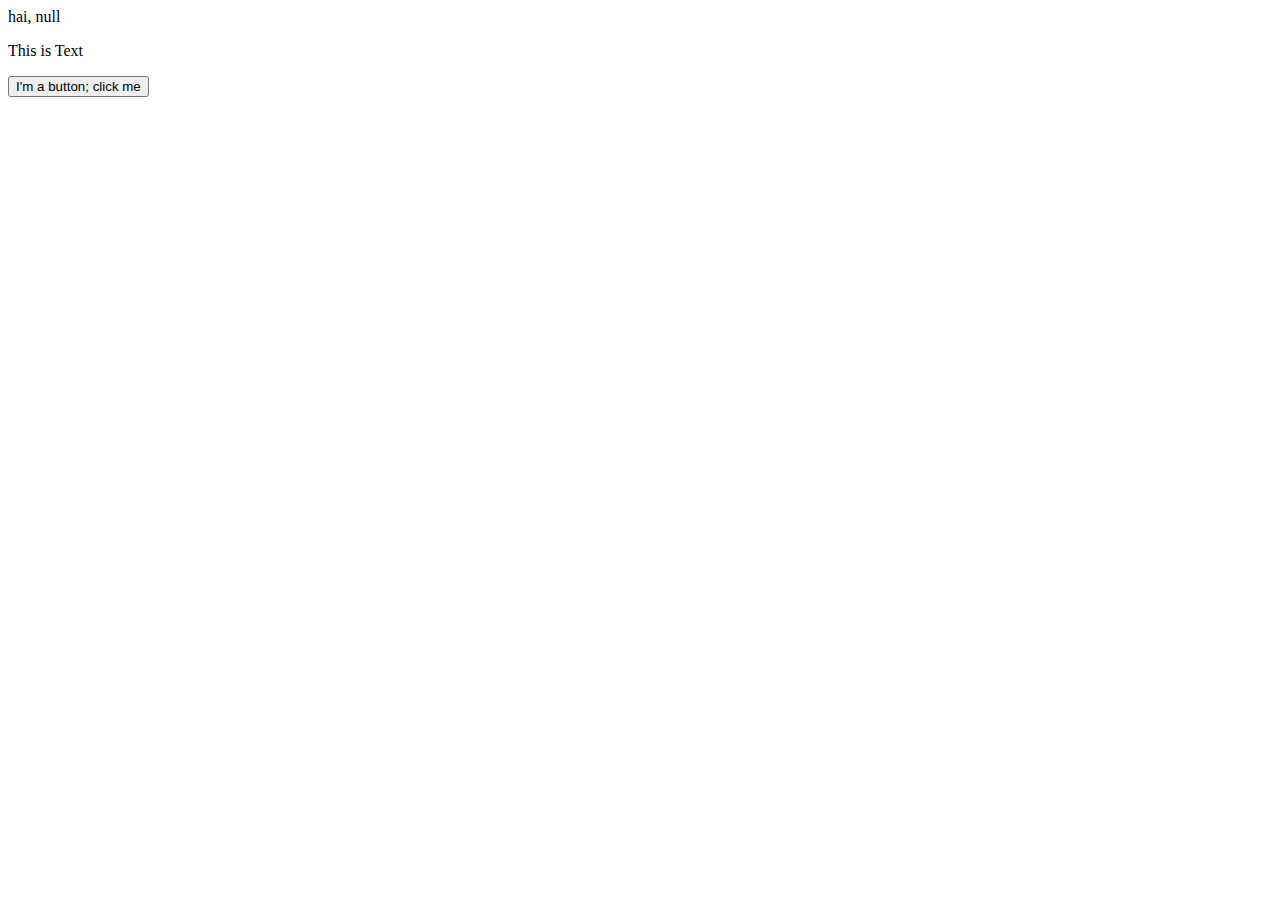
<file: Index.html>
<!DOCTYPE html>
<html lang="en">
<head>
    <meta charset="UTF-8">
    <meta name="viewport" content="width=device-width, initial-scale=1.0">
    <title>Document</title>
</head>
<body>
    <script type="text/javascript" src="Javascript.js"></script>
    <p>This is Text</p>

<button type="button" value="arithmetic" onclick="test(val1, val2)">I'm a button; click me</button>
</body>
</html>
</file>
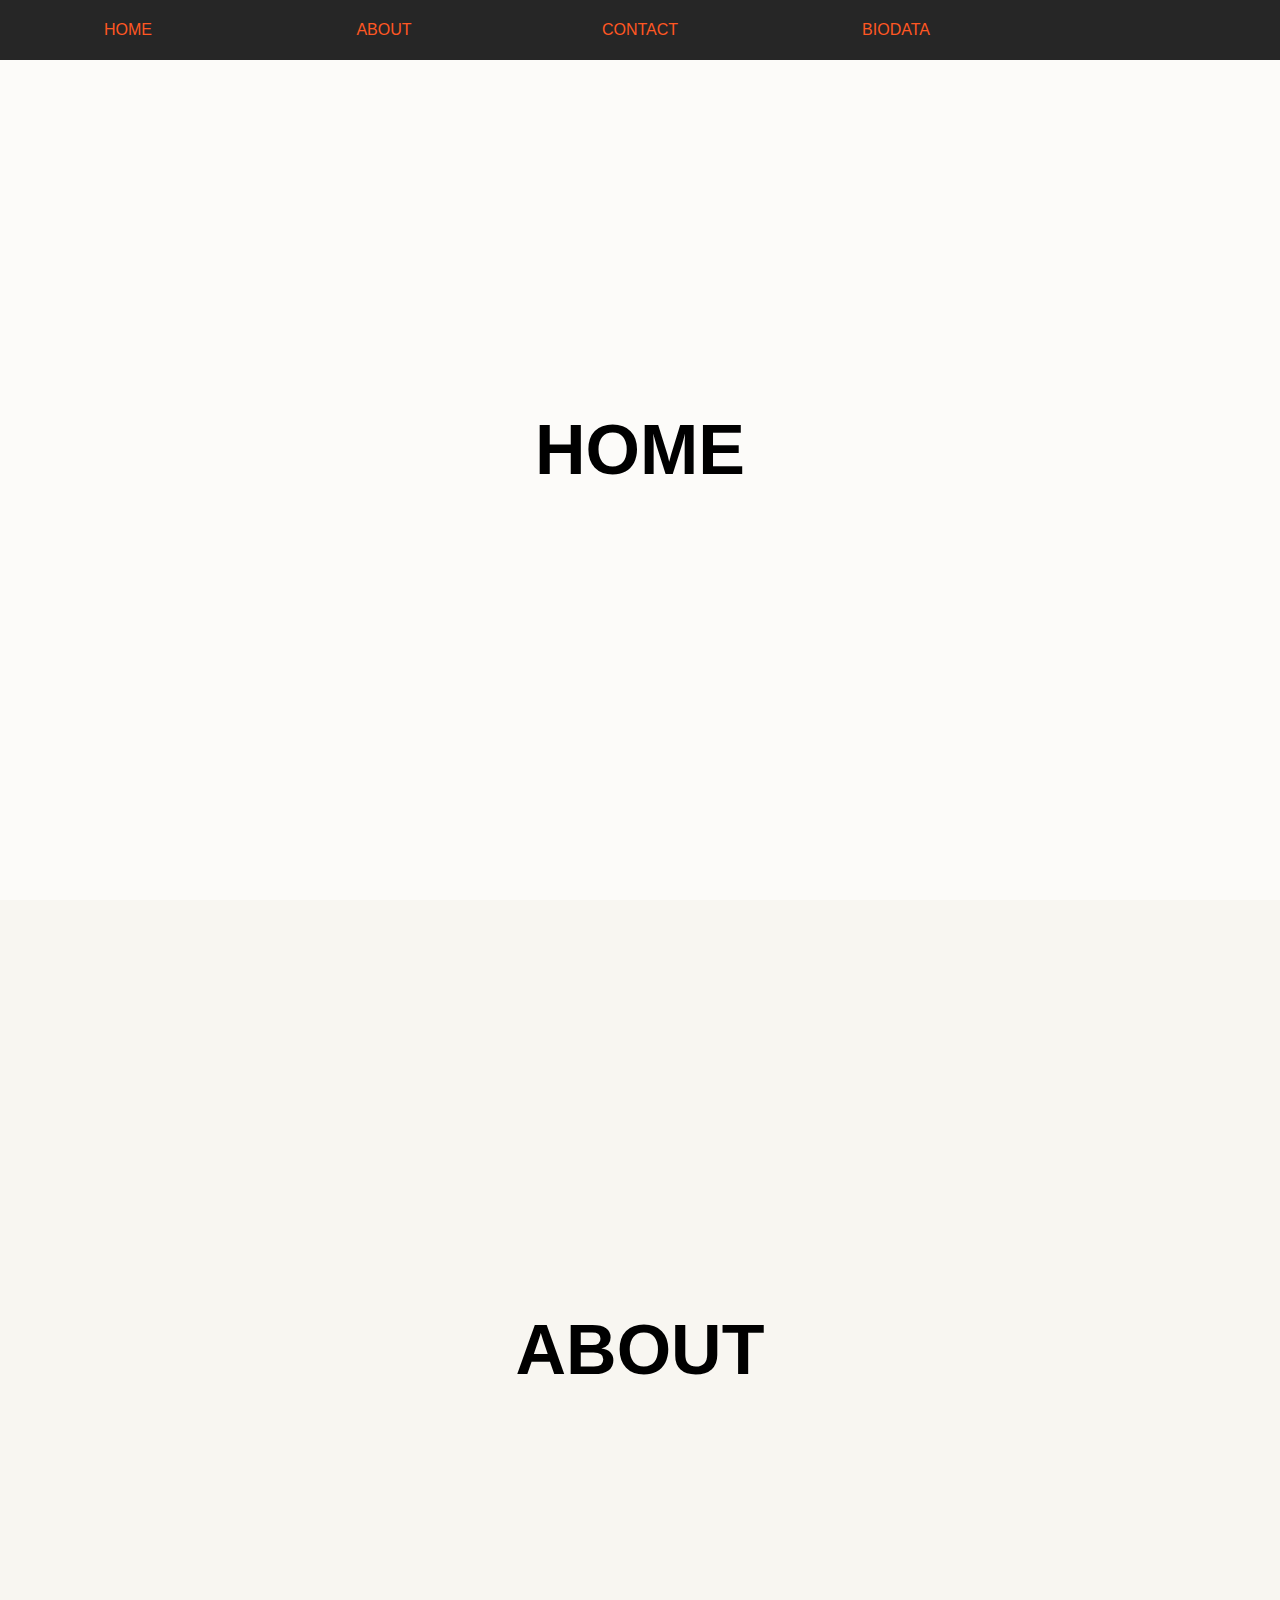
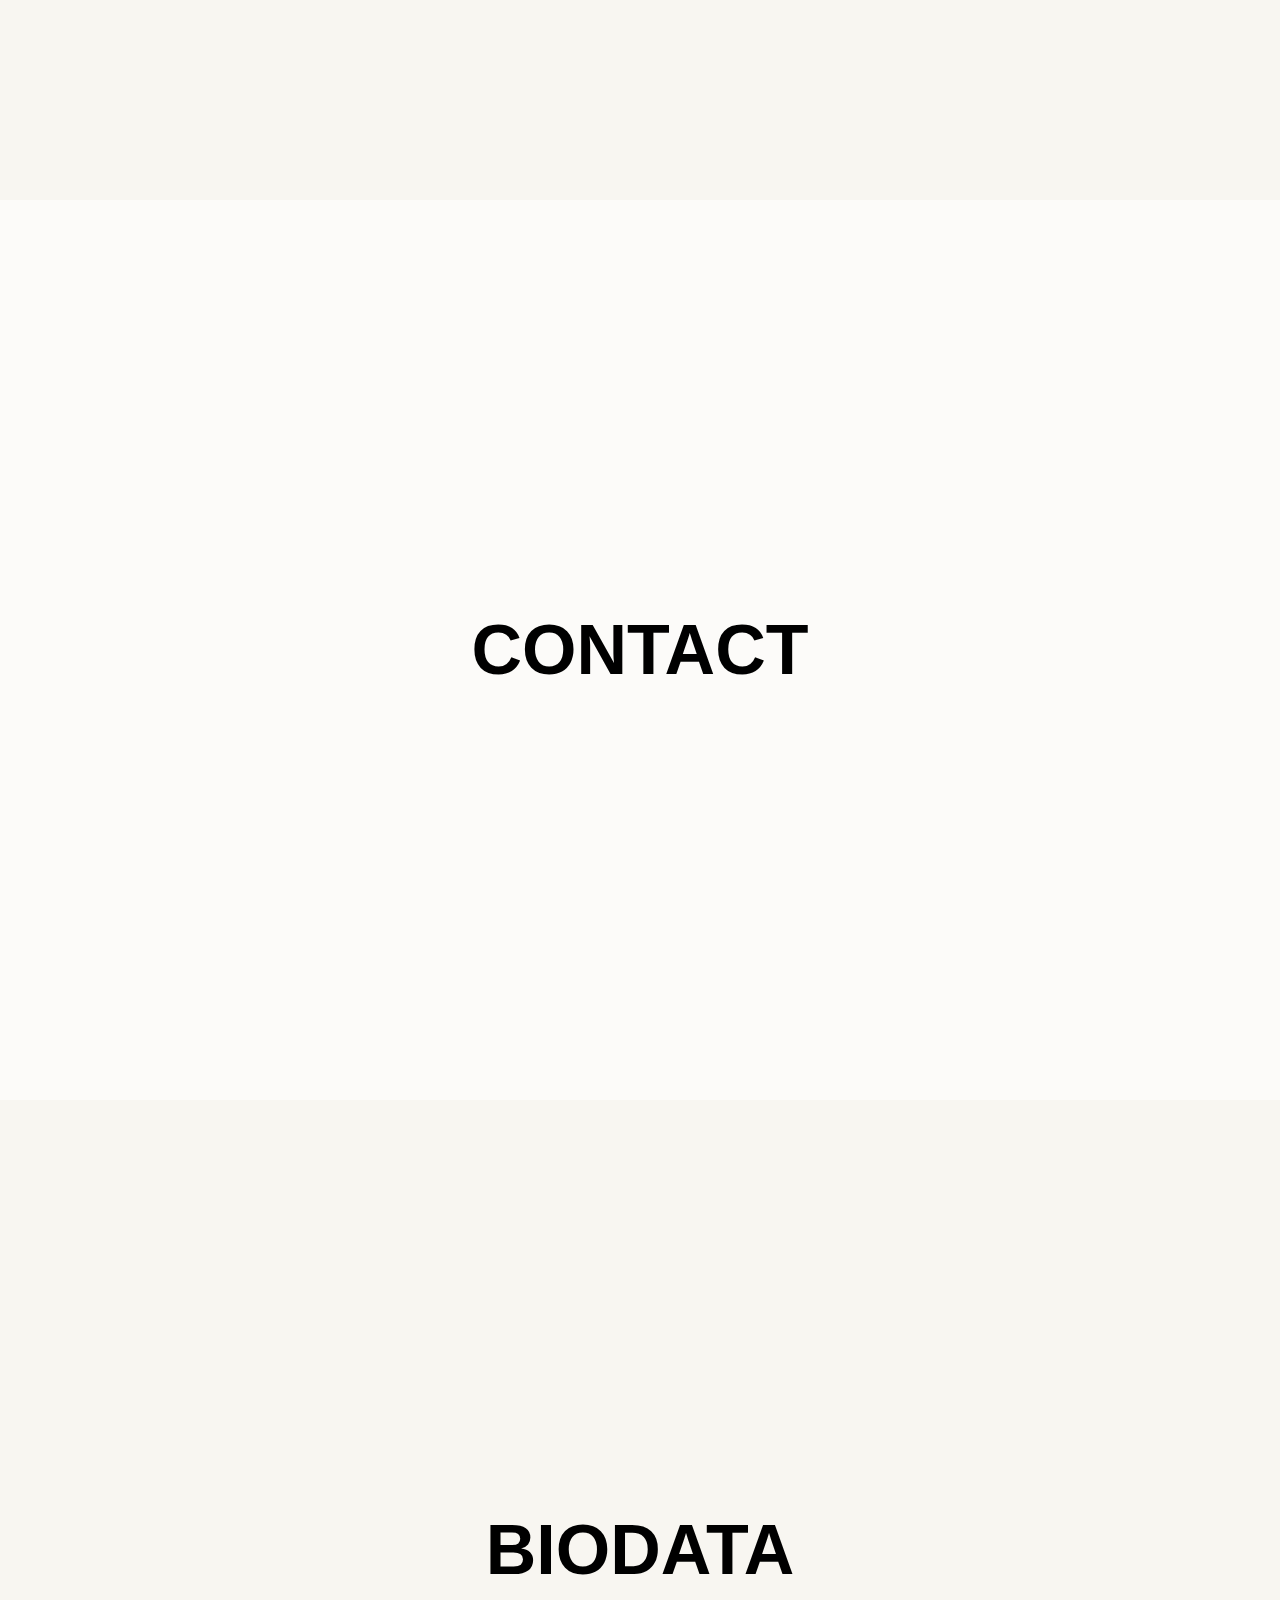
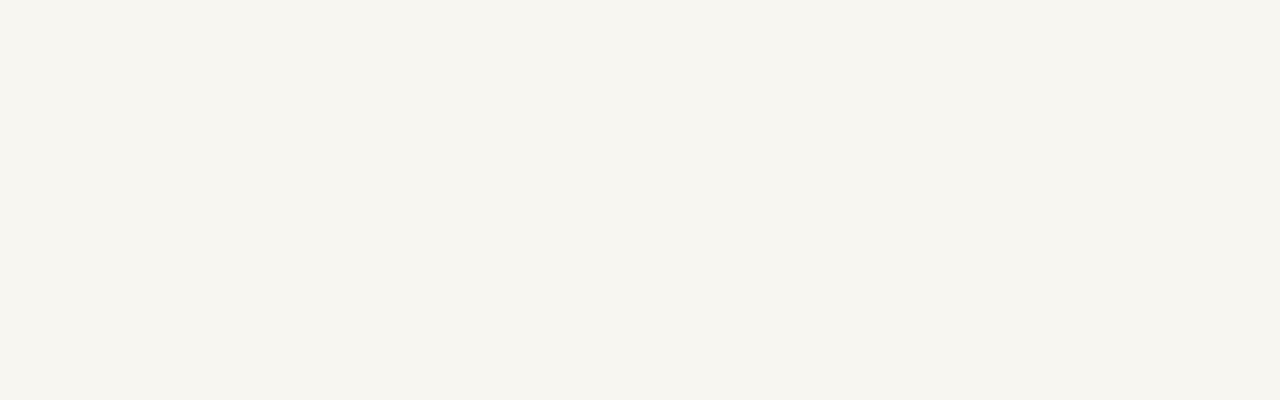
<file: about.html>
<!DOCTYPE html>
<html lang="en">
<head>
    <meta charset="UTF-8">
    <meta http-equiv="X-UA-Compatible" content="IE=edge">
    <meta name="viewport" content="width=device-width, initial-scale=1.0">
    <title>Welcome</title>
    <link rel="stylesheet" href="about.css">
</head>
<body>
    <div class="container">
        <ul>
            <li><a href="#sec1">Home</a></li>
            <li><a href="#sec2">About</a></li>
            <li><a href="#sec3">Contact</a></li>
            <li><a href="#sec4">Biodata</a></li>
        </ul>
            <section id="sec1"><h1>Home</h1></section>
            <section id="sec2"><h1>About</h1></section>
            <section id="sec3"><h1>Contact</h1></section>
            <section id="sec4"><h1>Biodata</h1></section>
        
    </div>
</body>
</html>
</file>
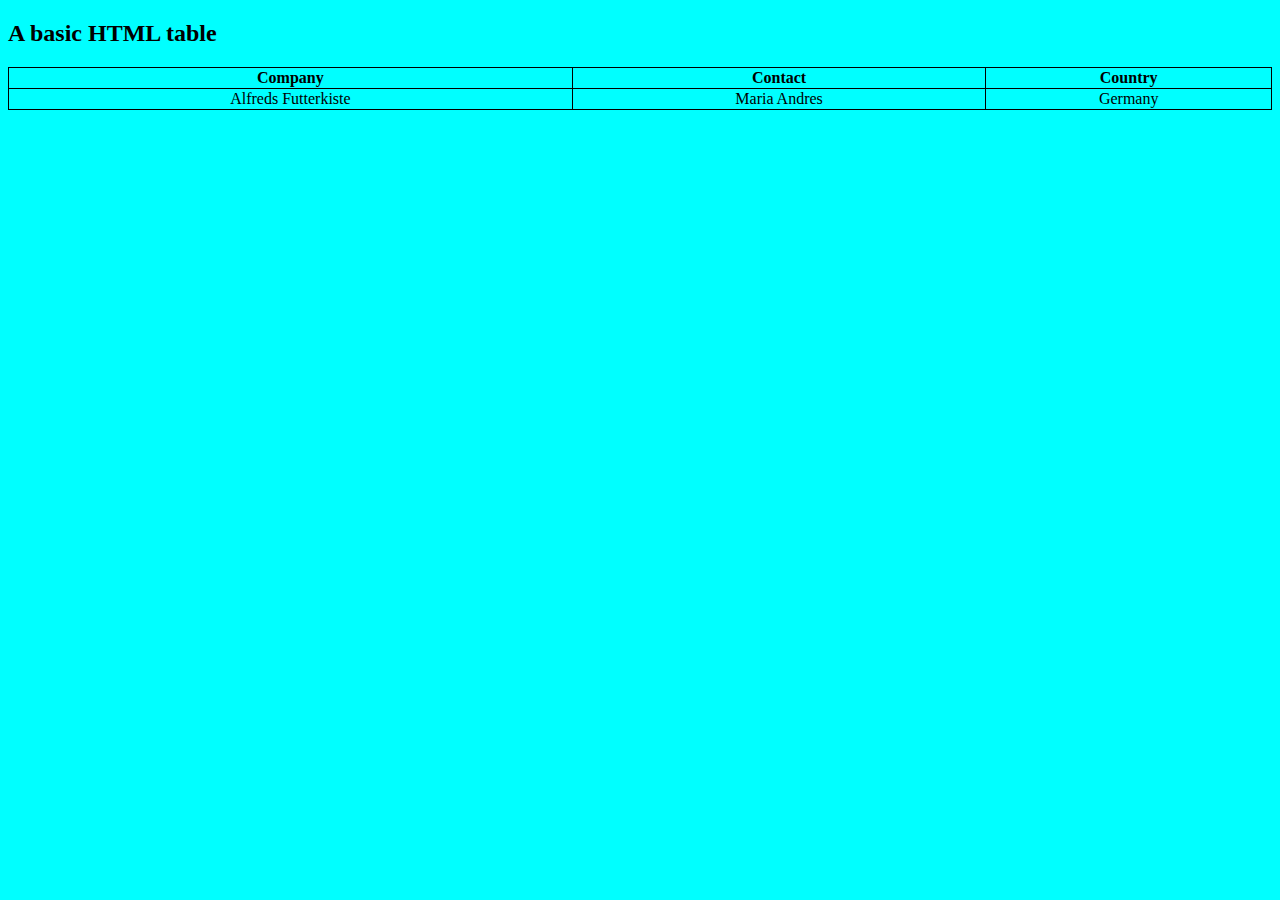
<file: baru.html>
<!DOCTYPE html>
<html lang="en">
<head>
    <meta charset="UTF-8">
    <meta http-equiv="X-UA-Compatible" content="IE=edge">
    <meta name="viewport" content="width=device-width, initial-scale=1.0">
    <title>Document</title>
    <style>
        body{
            background-color: aqua;
        }
        table,th,td {
            border: 1px solid black;
            border-collapse: collapse;
        }
        td {
            text-align: center;
        }
    </style>
</head>
<body>
    <h2>A basic HTML table</h2>
    <table style="width: 100%;">
        
            <th>Company</th>
            <th>Contact</th>
            <th>Country</th>
        
        <tr>
            <td>Alfreds Futterkiste</td>
            <td>Maria Andres</td>
            <td>Germany</td>
        </tr>
    </table>
</body>
</html>
</file>
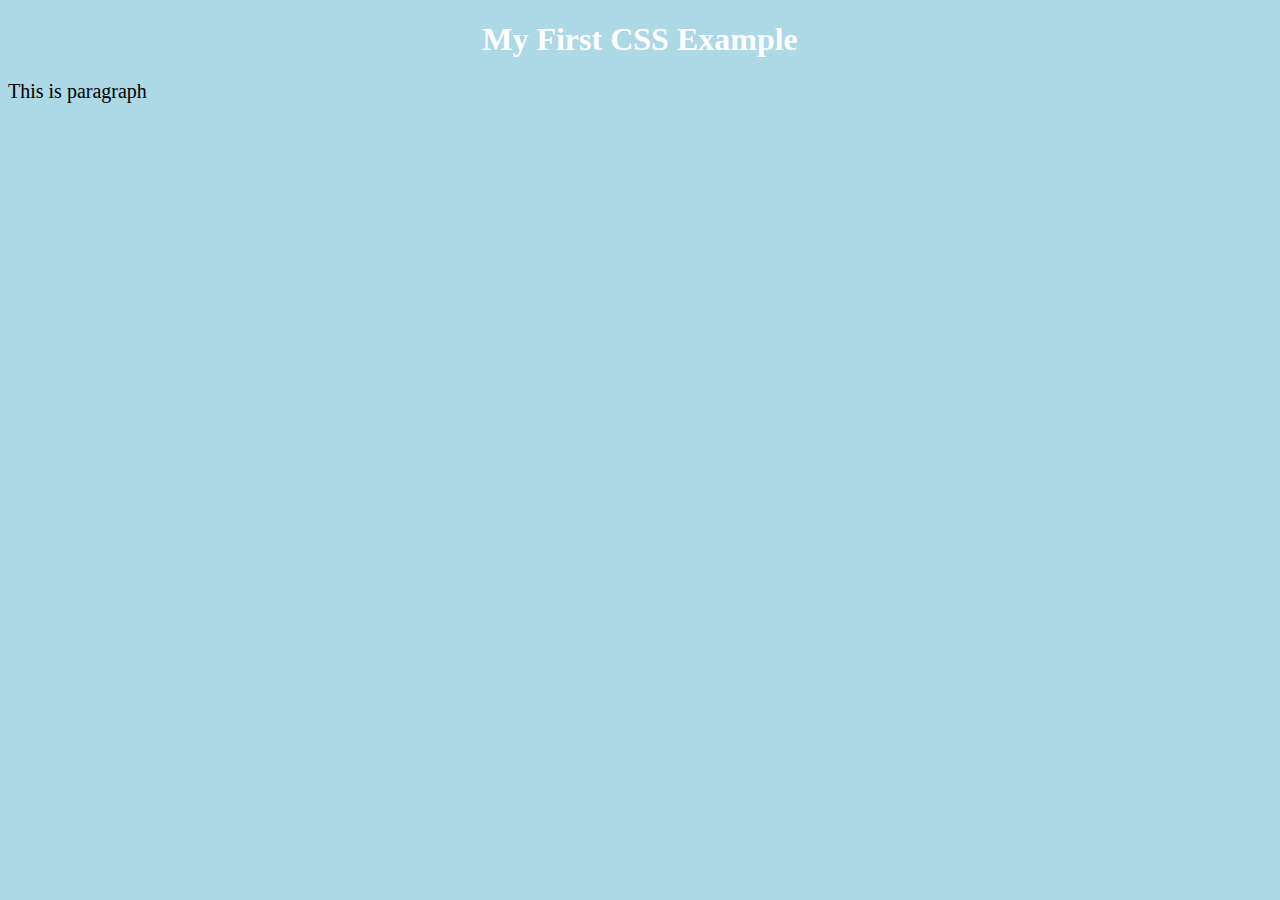
<file: LatCSS2.html>
<!DOCTYPE html>
<html lang="en">
<head>
    <style>
        body{
            background-color: lightblue;

        }

        h1{
            color: white;
            text-align: center;
        }
        p{
            font-family: Verdana;
            font-size: 20px;
        }
    </style>
</head>
<body>
    <h1>My First CSS Example</h1>
    <p>This is paragraph</p>
    
</body>
</html>
</file>
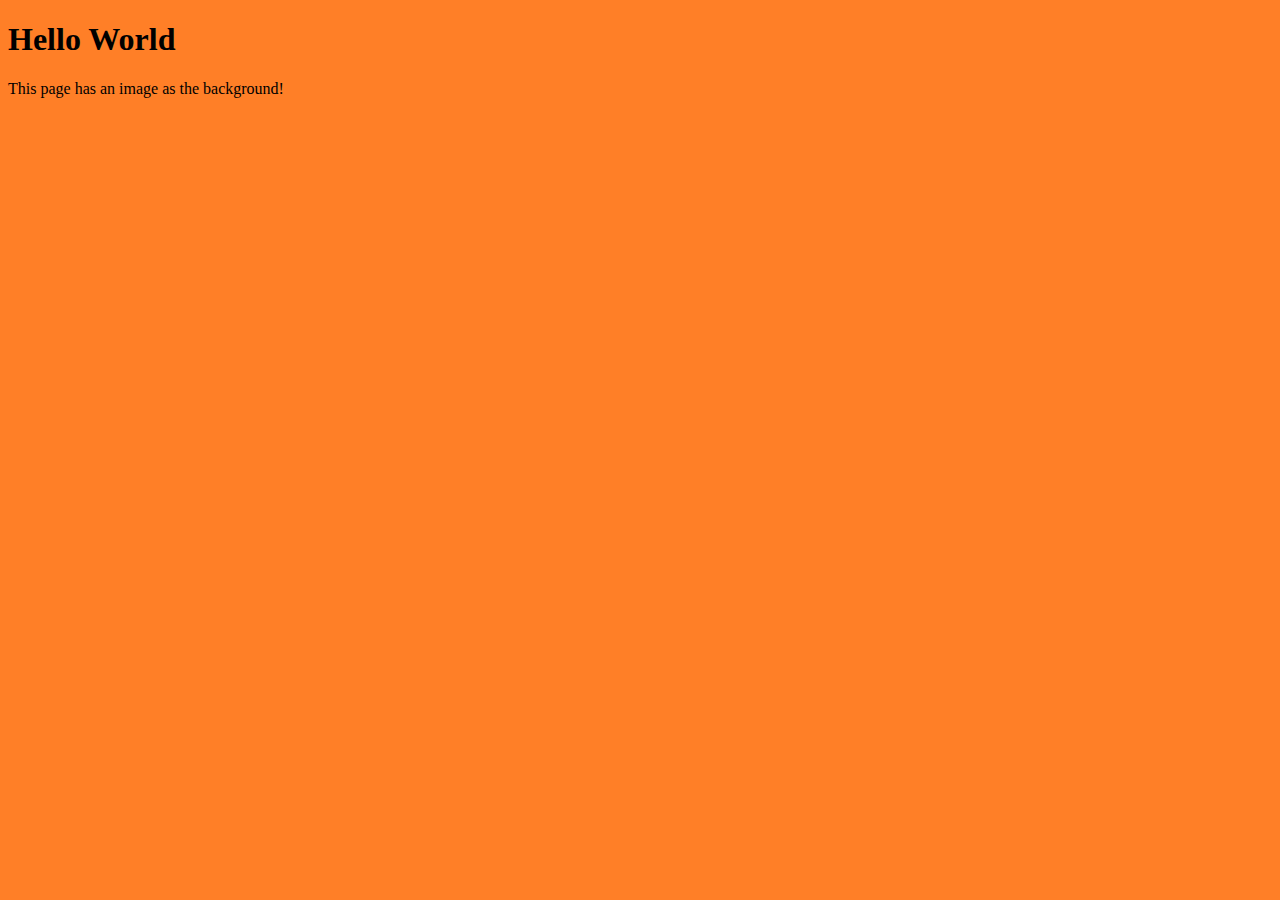
<file: LatCSS4.html>
<!DOCTYPE html>
<html lang="en">
<head>
   <style>
       body{
           background-image: url("BG.png");
       }
   </style>
</head>
<body>
    
    <h1>Hello World</h1>
    <p>This page has an image as the background!</p>
</body>
</html>
</file>
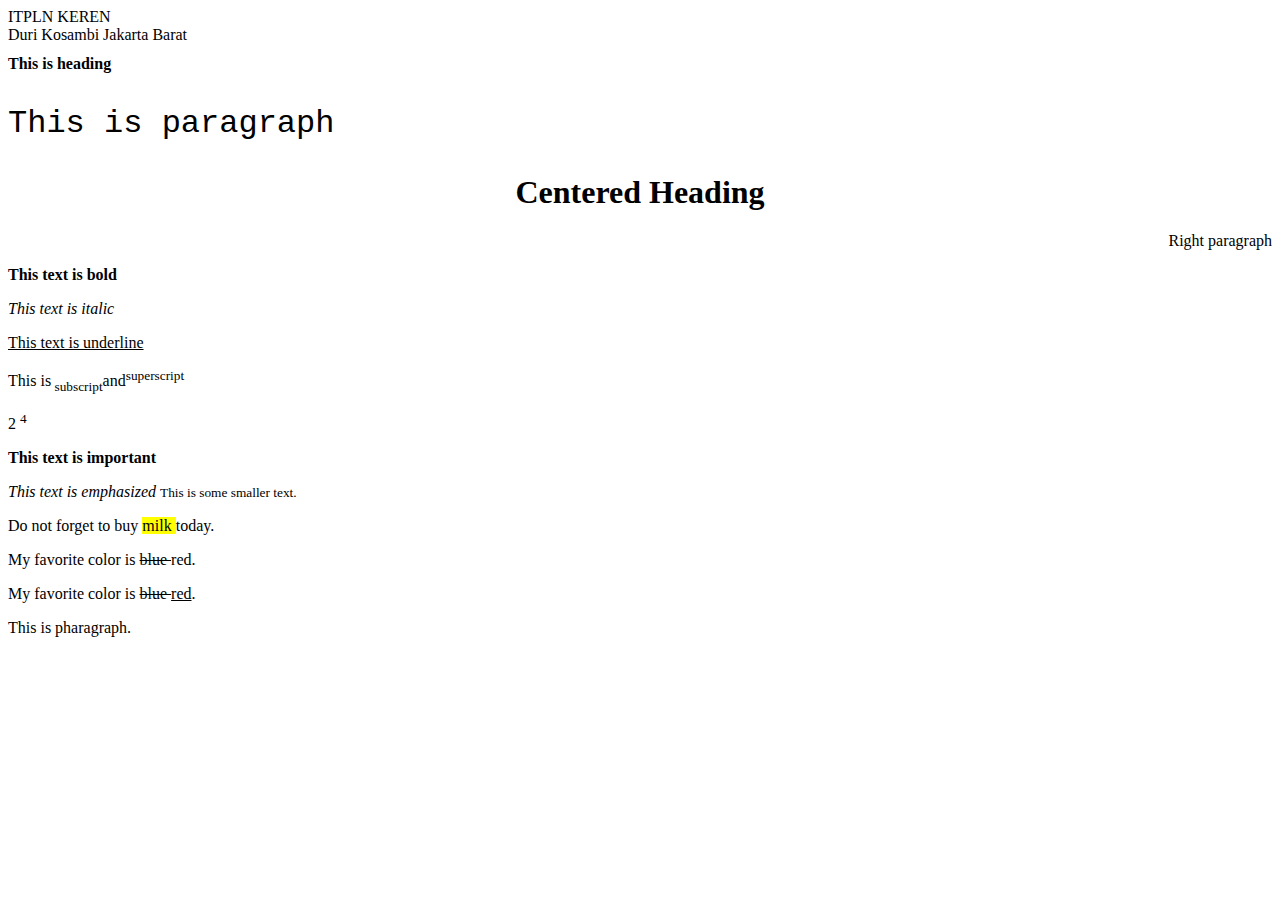
<file: Latihan3.html>
<!DOCTYPE html>
<html>
    <head>
        <title>
            Latihan 3
        </title>
    </head>
<body>
    ITPLN KEREN <br>
    Duri Kosambi Jakarta Barat
    <h1 style="font-family:verdana; font-size: medium">This is heading</h1>
    <p style="font-family:Courier; font-size: 200%;">This is paragraph</p>

    <h1 style="text-align: center;">Centered Heading</h1>
    <p style="text-align: right;">Right paragraph</p>
    
    <p><b>This text is bold</b></p>
    <p><i>This text is italic</i></p>
    <p><u>This text is underline</u></p>
    <p>This is<sub> subscript</sub>and<sup>superscript</sup></p>
    <p>2 <sup>4</sup></p>

    <p><strong>This text is important</strong></p>
    <em>This text is emphasized</em>
    <small>This is some smaller text.</small>
    <p>Do not forget to buy <mark>milk </mark>today.</p>
    <p>My favorite color is <del>blue </del>red.</p>
    <p>My favorite color is <del>blue </del><ins>red</ins>.</p>

    <!--This is comment-->
    <p>This is pharagraph.</p>
    <!--Comment not displayed in the browser-->

</body>
</html>
</file>
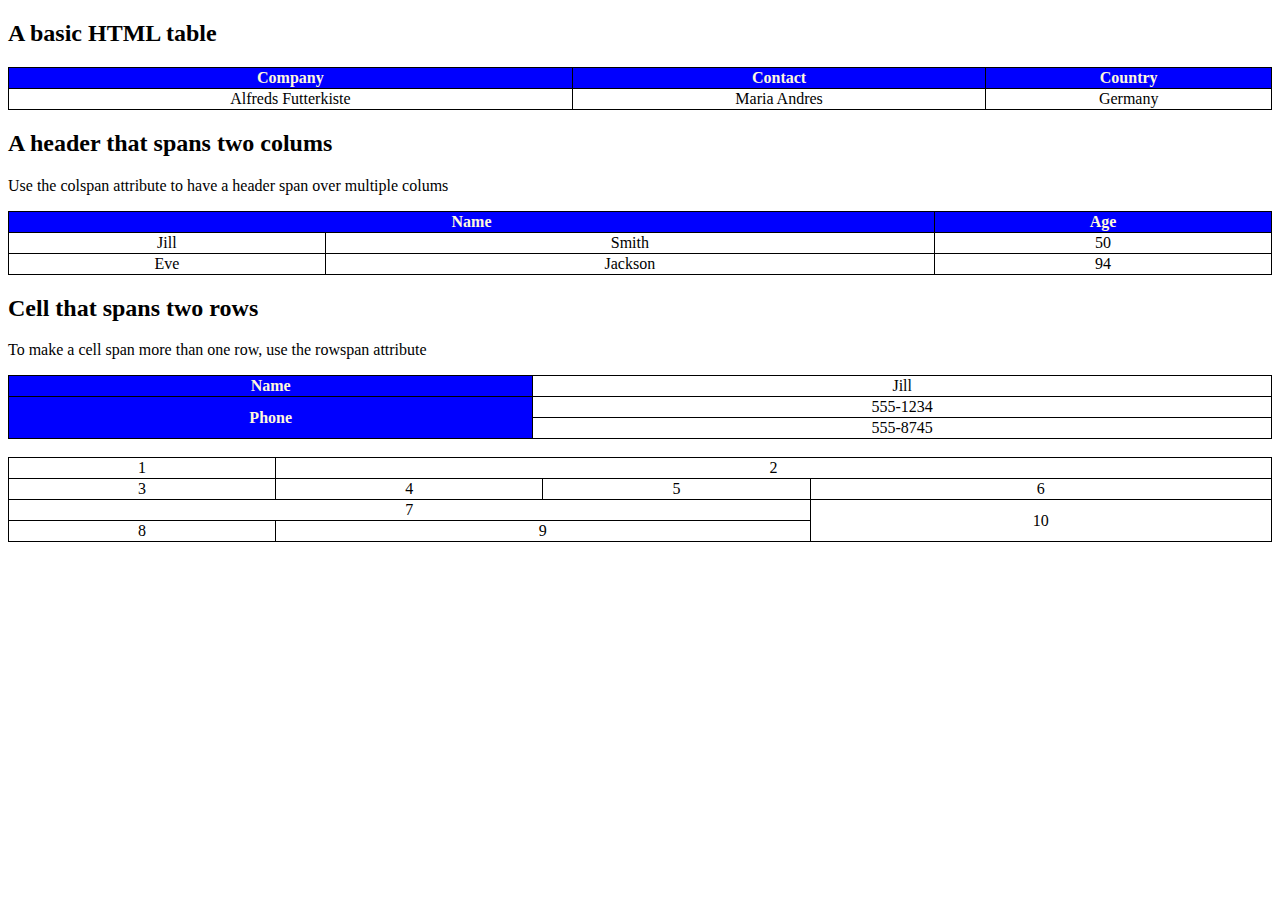
<file: Latihan4.html>
<!DOCTYPE html>
<html lang="en">
<head>
    <title>Document</title>
    <style>
        table, th, td {
            border: 1px solid black;
            border-collapse: collapse;
        }
        th, td {
            text-align: center;
        }
        th {
            background-color: blue;
            color: cornsilk;
        }
        

    </style>
</head>
<body>
    <h2>A basic HTML table</h2>
<table style="width: 100%;">
    <tr>
        <th>Company</th>
        <th>Contact</th>
        <th>Country</th>
    </tr>
    <tr>
        <td>Alfreds Futterkiste</td>
        <td>Maria Andres</td>
        <td>Germany</td>
    </tr>
</table>

<h2>A header that spans two colums</h2>
<p>Use the colspan attribute to have a header span over multiple colums</p>
<table style="width: 100%;">
    <tr>
        <th colspan="2">Name</th>
        <th>Age</th>
        
    </tr>
    <tr>
        <td>Jill</td>
        <td>Smith</td>
        <td>50</td>
    </tr>
    <tr>
        <td>Eve</td>
        <td>Jackson</td>
        <td>94</td>
    </tr>
</table>

<h2>Cell that spans two rows</h2>
<p>To make a cell span more than one row, use the rowspan attribute</p>
<table style="width: 100%;">
    <tr>
        <th>Name</th>
        <td>Jill</td>      
    </tr>
    <tr>
        <th rowspan="2">Phone</th>
        <td>555-1234</td>      
    </tr>
    <tr>
        <td>555-8745</td>      
    </tr>
</table><br>

<table style="width: 100%;">
    <tr>
        <td>1</td>
        <td colspan="3">2</td>    
    </tr>
    <tr>
        <td>3</td>
        <td>4</td>
        <td>5</td>
        <td>6</td>
    </tr>
    <tr>
        <td colspan="3">7</td>
        <td rowspan="2">10</td>
    </tr>
    <tr>
        <td>8</td>
        <td colspan="2">9</td>
  
    </tr>

</table>

</body>
</html>
</file>
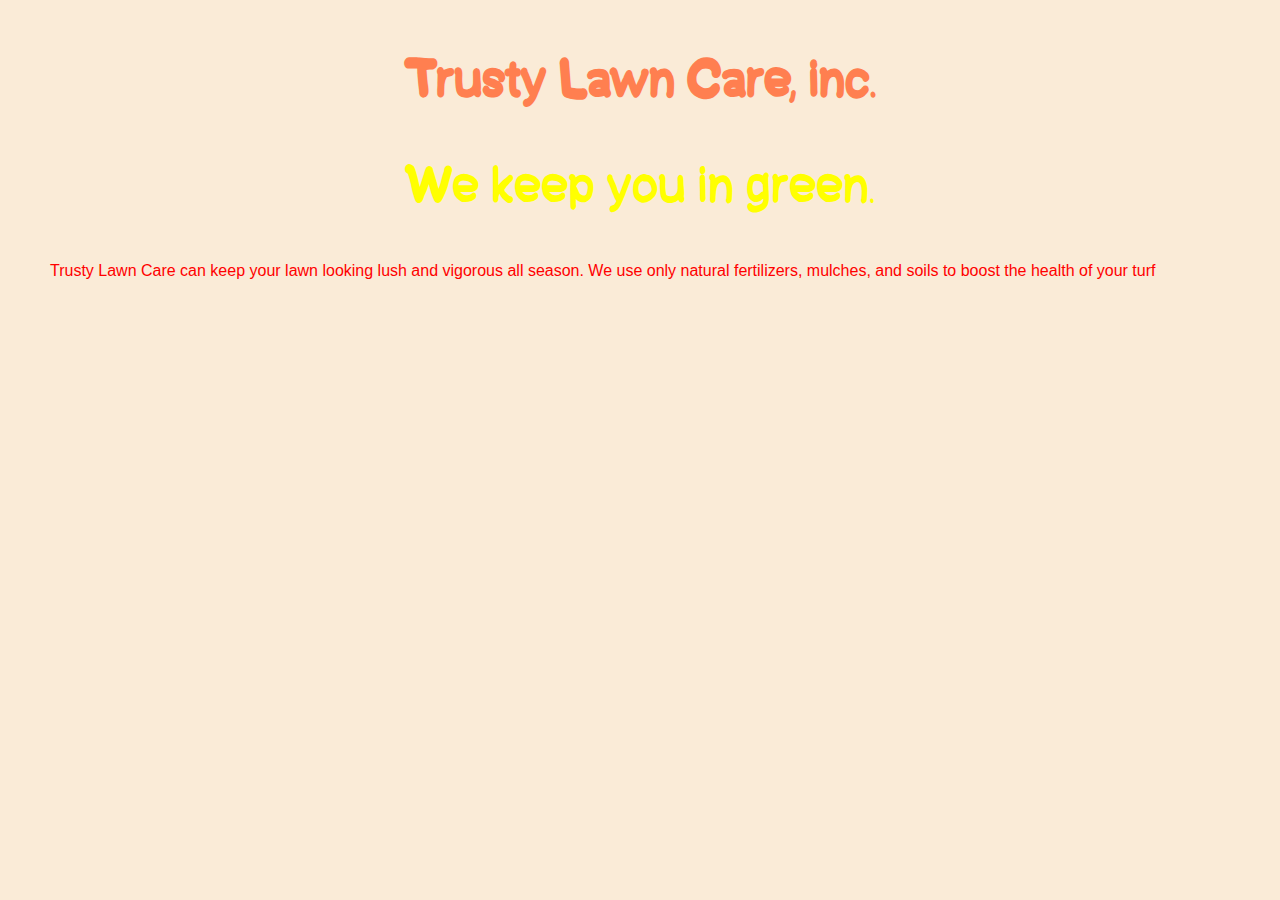
<file: Latihan5.html>
<!DOCTYPE html>
<html lang="en">
<head>  
    <title>Trusty Lawn Care, inc.</title>
    <link rel="stylesheet" href="Style.css">
    <style>
        h1{
            color: yellow;
        }
    </style>
</head>
<body id="container">
    <h1 class="title" >Trusty Lawn Care, inc.</h1>
    <p class="title" id="text-yelllow">We keep you in green.</p>
    <p style="color: red;" >Trusty Lawn Care can keep your lawn looking lush and vigorous all season. We use only natural fertilizers, mulches, and soils to boost the health of your turf</p>
</body>
</html>
</file>
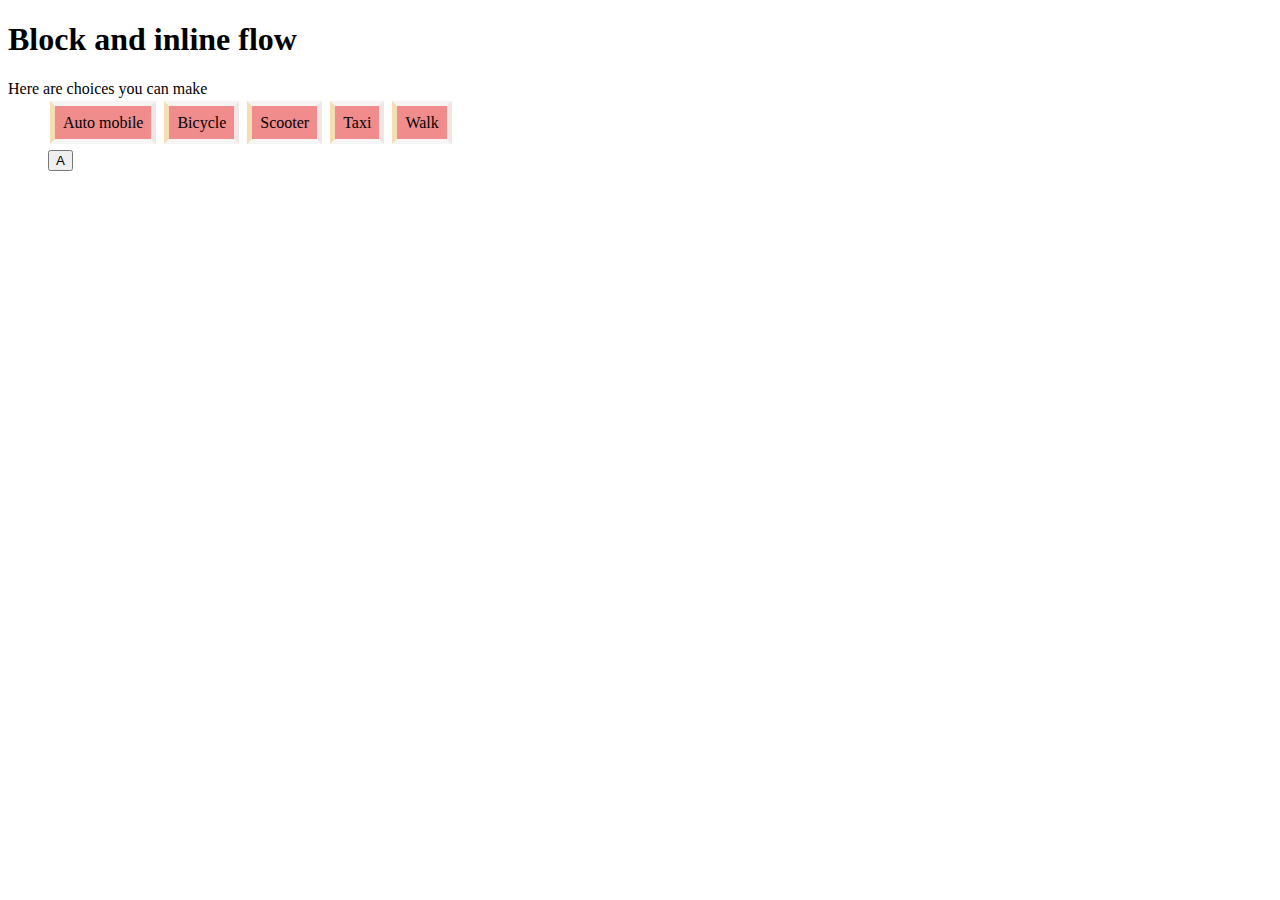
<file: Latihan6.html>
<!DOCTYPE html>
<html lang="en">
<head>
    <meta charset="UTF-8">
    <meta name="viewport" content="width=device-width, initial-scale=1.0">
    <title>Block and inline flow</title>
    <style>
        .toolbar li{
            display: inline;
            background-color:rgb(240, 140, 140);
            border: 5px solid;
            border-color: rgb(248, 243, 243) rgb(240, 230, 230) whitesmoke wheat;
            margin: 2px;
            padding: .5em;
        }
    </style>
</head>
<body>
    <h1>Block and inline flow</h1>
    <p>Here are choices you can make</p>
    <ul class="toolbar">
        <li>Auto mobile</li>
        <li>Bicycle</li>
        <li>Scooter</li>
        <li>Taxi</li>
        <li>Walk</li><br><br>
        <button>A</button>
    </ul>
</body>
</html>
</file>
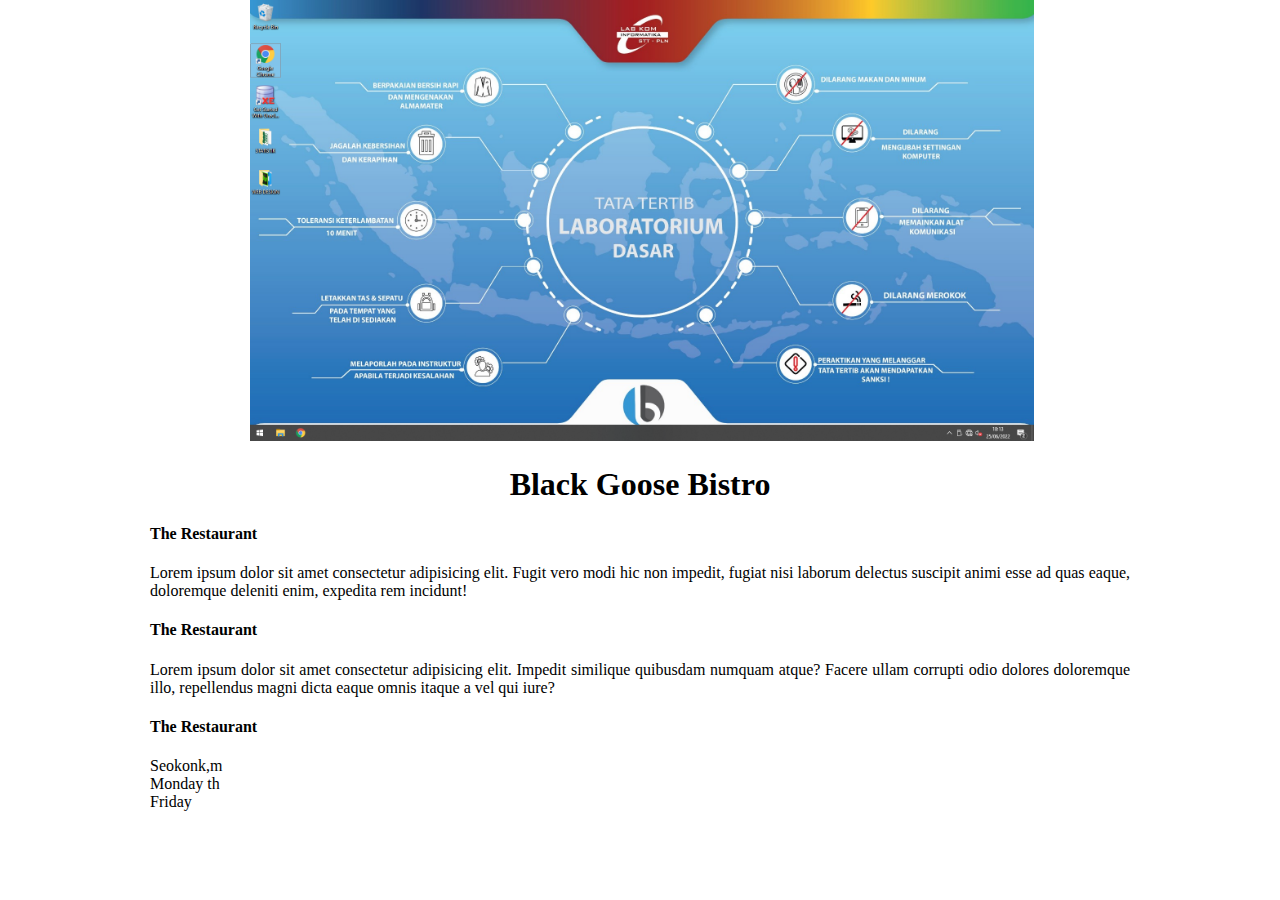
<file: Latihan7.html>
<!DOCTYPE html>
<html lang="en">
<head>
    <meta charset="UTF-8">
    <meta name="viewport" content="width=device-width, initial-scale=1.0">
    <title>Black Goose Bistro</title>
    <link rel="stylesheet" href="Style1.css">
</head>

<body class="tiltle">
    <img src="Screenshot (1).png" width="80%">
    <h1>Black Goose Bistro</h1>
    <h4>The Restaurant</h4>
    <p> Lorem ipsum dolor sit amet consectetur adipisicing elit. Fugit vero modi hic non impedit, fugiat nisi laborum delectus suscipit animi esse ad quas eaque, doloremque deleniti enim, expedita rem incidunt!</p>
    <h4>The Restaurant</h4>
    <p>Lorem ipsum dolor sit amet consectetur adipisicing elit. Impedit similique quibusdam numquam atque? Facere ullam corrupti odio dolores doloremque illo, repellendus magni dicta eaque omnis itaque a vel qui iure?</p>
    <h4>The Restaurant</h4>
    Seokonk,m<br>
    Monday th<br>
    Friday
    
    
</body>
</html>
</file>
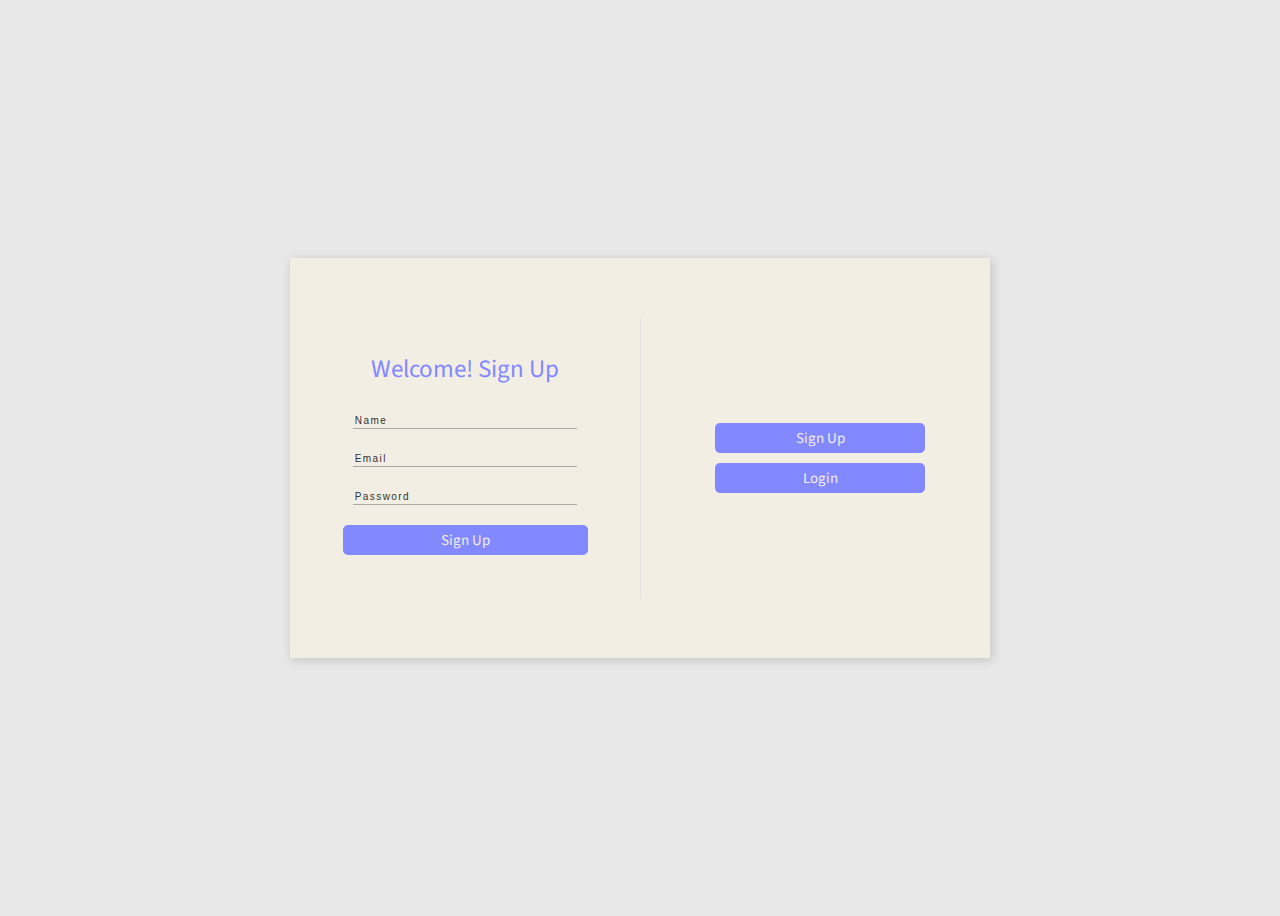
<file: login.html>
<!DOCTYPE html>
<html lang="en" >
<head>
  <meta charset="UTF-8">
  <title>Login / Sign Up Form UI</title>
  <link rel="stylesheet" href="login.css">

</head>
<body>

<div class="container">
  <div class="message signup">
    <div class="btn-wrapper">
      <button class="button" id="signup">Sign Up</button>
      <button class="button" id="login"> Login</button>
    </div>
  </div>
  <div class="form form--signup">
    <div class="form--heading">Welcome! Sign Up</div>
    <form autocomplete="off">
      <input type="text" placeholder="Name">
      <input type="email" placeholder="Email">
      <input type="password" placeholder="Password">
      <button class="button">Sign Up</button>
    </form>
  </div>
  <div class="form form--login">
    <div class="form--heading">Welcome back! </div>
    <form autocomplete="off">
      <input type="text" placeholder="Name">
      <input type="password" placeholder="Password">
      <button class="button">Login</button>
    </form>
  </div>
</div>

  <script src='https://cdnjs.cloudflare.com/ajax/libs/jquery/3.2.1/jquery.min.js'></script>
  <script  src="login.js"></script>

</body>
</html>
</file>
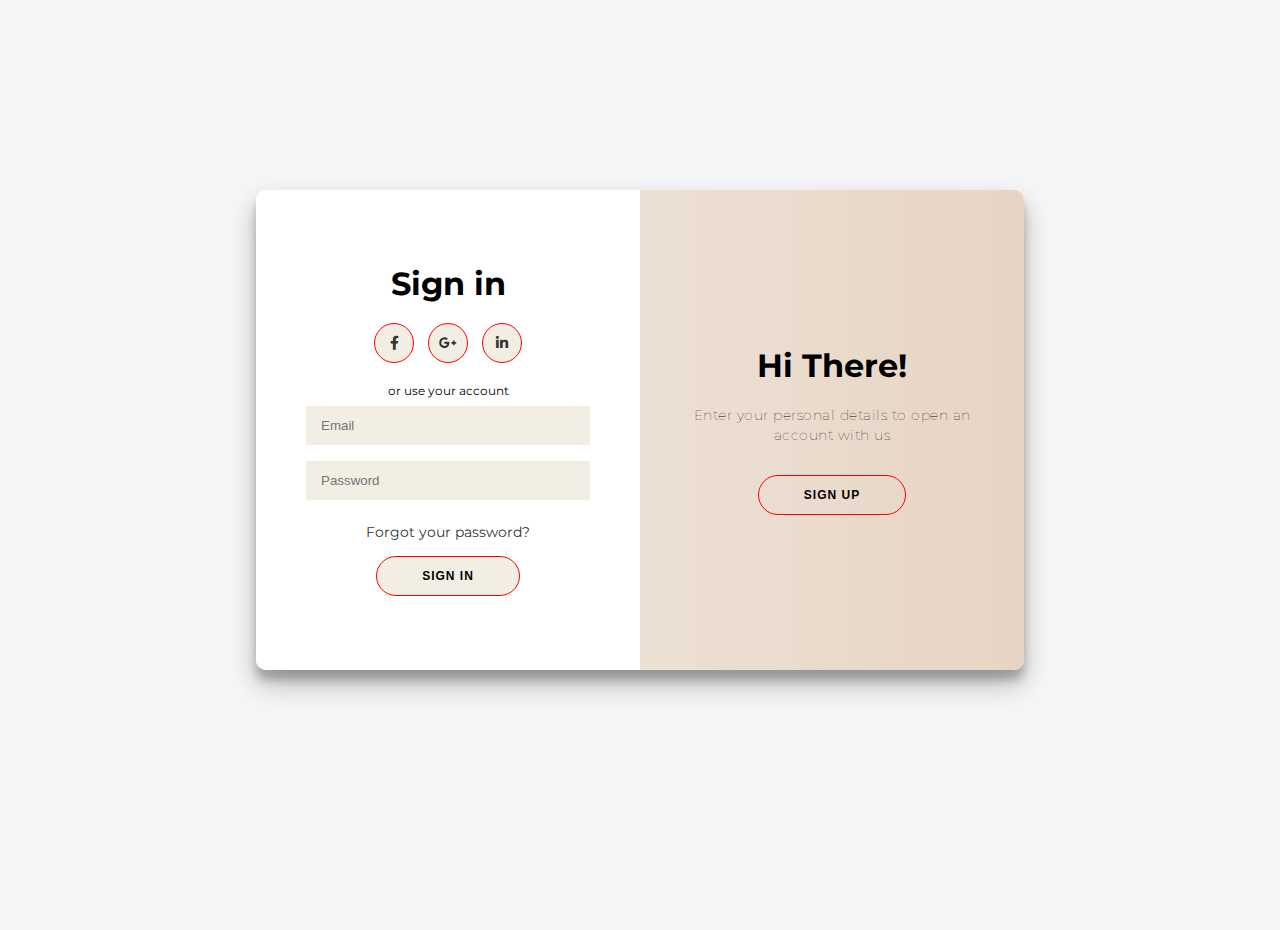
<file: sign.html>
<!DOCTYPE html>
<html lang="en" dir="ltr">

<head>
  <meta charset="utf-8">
  <title>Login</title>
  <link rel="stylesheet" href="sign.css">
  <link href="https://fonts.googleapis.com/css?family=Arvo" rel="stylesheet">
	<link rel='stylesheet' href='https://cdnjs.cloudflare.com/ajax/libs/font-awesome/5.14.0/css/all.min.css'>
</head>

<body>


<div class="container" id="container">
	<div class="form-container sign-up-container">
		<form action="#">
			<h1>Create Account</h1>
			<div class="social-container">
				<a href="#" class="social"><i class="fab fa-facebook-f"></i></a>
				<a href="#" class="social"><i class="fab fa-google-plus-g"></i></a>
				<a href="#" class="social"><i class="fab fa-linkedin-in"></i></a>
			</div>
			<span>or use your email for registration</span>
			<input type="text" placeholder="Name" />
			<input type="email" placeholder="Email" />
			<input type="password" placeholder="Password" />
			<button>Sign Up</button>
		</form>
	</div>
	<div class="form-container sign-in-container">
		<form action="#">
			<h1>Sign in</h1>
			<div class="social-container">
				<a href="#" class="social"><i class="fab fa-facebook-f"></i></a>
				<a href="#" class="social"><i class="fab fa-google-plus-g"></i></a>
				<a href="#" class="social"><i class="fab fa-linkedin-in"></i></a>
			</div>
			<span>or use your account</span>
			<input type="email" placeholder="Email" />
			<input type="password" placeholder="Password" />
			<a href="#">Forgot your password?</a>
			<button>Sign In</button>
		</form>
	</div>
	<div class="overlay-container">
		<div class="overlay">
			<div class="overlay-panel overlay-left">
				<h1>Welcome Back!</h1>
				<p>To keep connected with us please login with your personal details</p>
				<button class="ghost" id="signIn">Sign In</button>
			</div>
			<div class="overlay-panel overlay-right">
				<h1>Hi There!</h1>
				<p>Enter your personal details to open an account with us</p>
				<button class="ghost" id="signUp">Sign Up</button>
			</div>
		</div>
	</div>
</div>

<script type="text/javascript"  src="sign.js"></script>
</body>

</html>
</file>
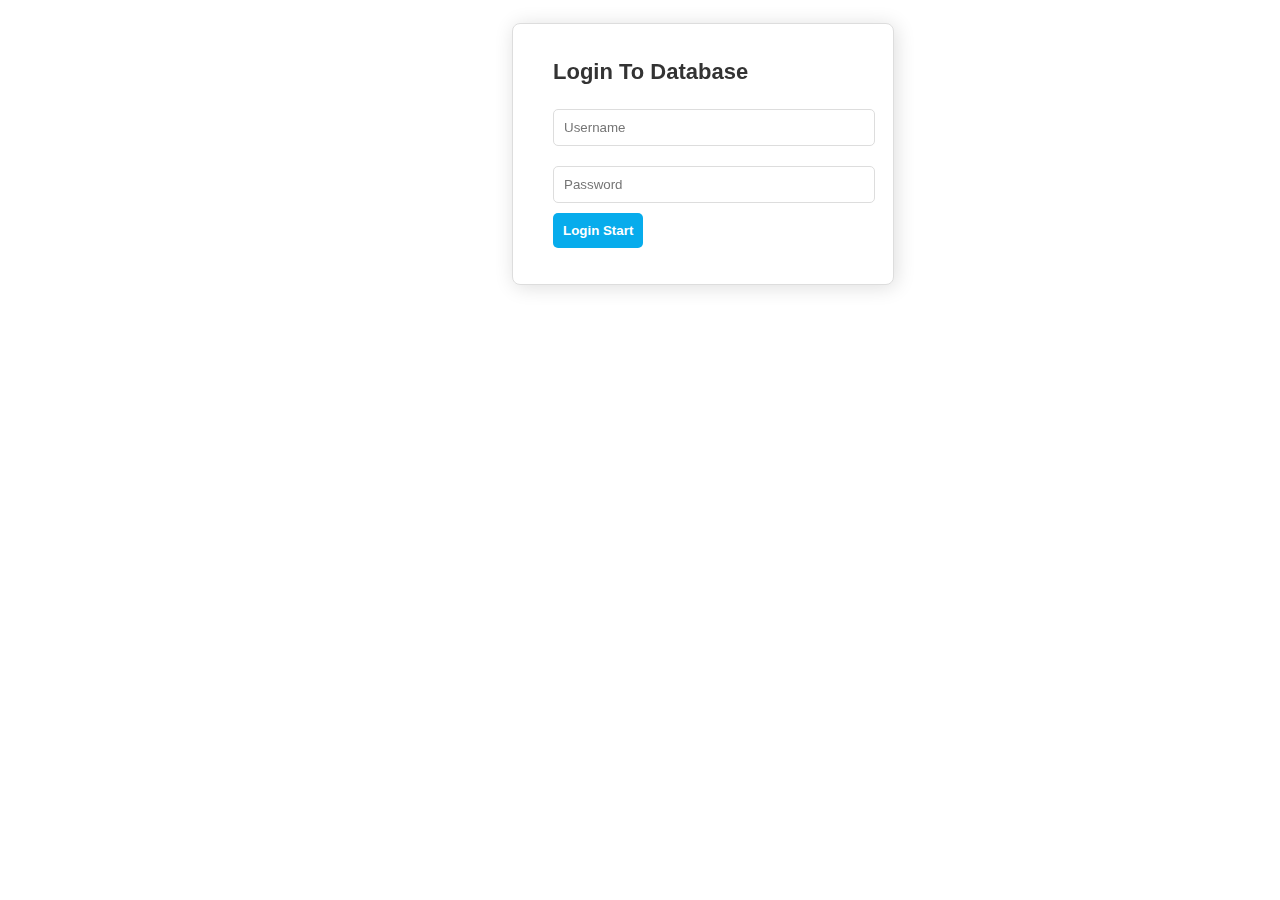
<file: simple.html>
<!DOCTYPE html>
<html lang="en">
<head>
    <meta charset="UTF-8">
    <meta http-equiv="X-UA-Compatible" content="IE=edge">
    <meta name="viewport" content="width=device-width, initial-scale=1.0">
    <title>Document</title>
</head>
<body>
    <script type="text/javascript" src="simple.js"></script>
    <link rel="stylesheet" href="simple.css">
    <div id='box'>
        <h1>Login To Database</h1>
        <form action='#login'>
        <input id='username' type='text' placeholder='Username'/><br/>
        <input id='password' type='password' placeholder='Password'/><br/>
        <button action='submit' onclick='startlog()'>Login Start</button>
        <p id='akses'></p>
        </form>
        </div>
</body>
</html>
</file>
<file: about.css>
*{
    padding: 0;
    margin: 0;
    font-family: 'montserrat', sans-serif;
}
html{
    scroll-behavior: smooth;
}
body{
    background: #262262;
}
.container{
    position: relative;
    width: 100%;
}
.container section{
    position: relative;
    width: 100%; height: 100vh;
    line-height: 100vh;
}
.container section:nth-of-type(2n+1){
    background: #fcfbf9;
}
.container section:nth-of-type(2n){
    background: #f8f6f1;
}
.container section h1{
    text-align: center;
    font-size: 70px;
    text-transform: uppercase;
}

.container ul{
    position: fixed;
    top: 0; left: 0;
    background: #262626;
    width: 100%; height: 60px;
    z-index: 10;
}
.container ul li{
    list-style: none;
    width: calc(100% / 5); height: 100;
    float: left;
}
.container ul li a{
    display: inline-block;
    width: 100%; height: 100%;
    text-align: center; line-height: 60px;
    text-decoration-line: none; text-transform: uppercase;
    color: #ff5722;
}
</file>
<file: Style.css>
@font-face{
    font-family: Brotopo;
    src: url('Brotopo\ .ttf');
}

.title{
    font-family: Brotopo;
    color: coral;
    font-size: 48px;
    text-align: center;
}

#container {
    background-color: antiquewhite;
    margin: 50px;
    font-family: Arial, Helvetica, sans-serif;
}

#text-yelllow {
    color: yellow;

}
</file>
<file: Style1.css>
.title{
    text-align: center;
}

body{
    margin: 0 150px;
    text-align: justify;
}

img{
    margin: 0 100px;
}

h1{
    text-align: center;
}
</file>
<file: login.css>
@import url("https://fonts.googleapis.com/css?family=Source+Sans+Pro:300,400");
@import url("https://fonts.googleapis.com/css?family=Playfair+Display");

body,
.message,
.form,
form {
  display: flex;
  justify-content: center;
  align-items: center;
  flex-direction: column;
  background-color: #f2eee3;
}

body {
  height: 100vh;
  background: #e8e8e8;
  font-family: "Source Sans Pro", sans-serif;
  overflow: hidden;
}

.container {
  width: 700px;
  height: 400px;
  background: #f2eee3;
  position: relative;
  display: grid;
  grid-template: 100%/50% 50%;
  box-shadow: 2px 2px 10px 0 rgba(51, 51, 51, 0.2);
}

.message {
  position: absolute;
  background-color: #f2eee3;
  width: 50%;
  height: 100%;
  transition: 0.5s all ease;
  transform: translateX(100%);
  z-index: 4;
}
.message:before {
  position: absolute;
  content: "";
  width: 1px;
  height: 70%;
  background: #c3c3d8;
  opacity: 0;
  left: 0;
  top: 15%;
}
.message .button {
  margin: 5px;
}

.signup:before {
  opacity: 0.3;
  left: 0;
}

.login:before {
  opacity: 0.3;
  left: 100%;
}

.btn-wrapper {
  width: 60%;
}

.form {
  width: 100%;
  height: 100%;
}
.form--heading {
  font-size: 25px;
  height: 50px;
  color: #8288ff;
  font-family: "Source Sans Pro", sans-serif;
}
.form--signup {
  border-right: 1px solid #999;
}

form {
  width: 70%;
}
form > * {
  margin: 10px;
}
form input {
  width: 90%;
  border: 0;
  border-bottom: 1px solid #aaa;
  font-size: 13px;
  font-weight: 300;
  color: #797a9e;
  letter-spacing: 0.11em;
  background-color: #f2eee3;
}
form input::placeholder {
  color: #333;
  font-size: 10px;
}
form input:focus {
  outline: 0;
  border-bottom: 1px solid rgba(128, 155, 206, 0.7);
  transition: 0.6s all ease;
}

.button {
  width: 100%;
  height: 30px;
  border: 0;
  outline: 0;
  color: #f2eee3;
  font-size: 15px;
  font-weight: 400;
  position: relative;
  z-index: 3;
  background: #8288ff;
  font-family: "Source Sans Pro", sans-serif;
  cursor: pointer;
  border-radius: 5px;
}
</file>
<file: sign.css>
@import url('https://fonts.googleapis.com/css?family=Montserrat:400,800');

* {
	box-sizing: border-box;
}

body {
	background: #f6f5f7;
	display: flex;
	justify-content: center;
	align-items: center;
	flex-direction: column;
	font-family: 'Montserrat', sans-serif;
	height: 100vh;
	margin: -20px 0 50px;
}

h1 {
	font-weight: bold;
	margin: 0;
}

h2 {
	text-align: center;
}

p {
	font-size: 14px;
	font-weight: 100;
	line-height: 20px;
	letter-spacing: 0.5px;
	margin: 20px 0 30px;
}

span {
	font-size: 12px;
}

a {
	color: #333;
	font-size: 14px;
	text-decoration: none;
	margin: 15px 0;
}

button {
	border-radius: 20px;
	border: 1px solid #F2eee3;
	background-color: #F2eee3;
	color: black;
	font-size: 12px;
	font-weight: bold;
	padding: 12px 45px;
	letter-spacing: 1px;
	text-transform: uppercase;
	transition: transform 80ms ease-in;
	border-color: red;
}

button:active {
	transform: scale(0.95);
}

button:focus {
	outline: none;
}

button.ghost {
	background-color: transparent;
	border-color: red;
}

form {
	background-color: #FFFFFF;
	display: flex;
	align-items: center;
	justify-content: center;
	flex-direction: column;
	padding: 0 50px;
	height: 100%;
	text-align: center;
}

input {
	background-color: #f2eee3;
	border: none;
	padding: 12px 15px;
	margin: 8px 0;
	width: 100%;
}

.container {
	background-color: #fff;
	border-radius: 10px;
  	box-shadow: 0 14px 28px rgba(0,0,0,0.25),
			0 10px 10px rgba(0,0,0,0.22);
	position: relative;
	overflow: hidden;
	width: 768px;
	max-width: 100%;
	min-height: 480px;
}

.form-container {
	position: absolute;
	top: 0;
	height: 100%;
	transition: all 0.6s ease-in-out;
}

.sign-in-container {
	left: 0;
	width: 50%;
	z-index: 2;
}

.container.right-panel-active .sign-in-container {
	transform: translateX(100%);
}

.sign-up-container {
	left: 0;
	width: 50%;
	opacity: 0;
	z-index: 1;
}

.container.right-panel-active .sign-up-container {
	transform: translateX(100%);
	opacity: 1;
	z-index: 5;
	animation: show 0.6s;
}

@keyframes show {
	0%, 49.99% {
		opacity: 0;
		z-index: 1;
	}

	50%, 100% {
		opacity: 1;
		z-index: 5;
	}
}

.overlay-container {
	position: absolute;
	top: 0;
	left: 50%;
	width: 50%;
	height: 100%;
	overflow: hidden;
	transition: transform 0.6s ease-in-out;
	z-index: 100;
}

.container.right-panel-active .overlay-container{
	transform: translateX(-100%);
}

.overlay {
	background: #F2eee3;
	background: -webkit-linear-gradient(to right, #F2eee3, #e7d4c5);
	background: linear-gradient(to right, #F2eee3, #e7d4c5);
	background-repeat: no-repeat;
	background-size: cover;
	background-position: 0 0;
	color: black;
	position: relative;
	left: -100%;
	height: 100%;
	width: 200%;
  	transform: translateX(0);
	transition: transform 0.6s ease-in-out;
}

.container.right-panel-active .overlay {
  	transform: translateX(50%);
}

.overlay-panel {
	position: absolute;
	display: flex;
	align-items: center;
	justify-content: center;
	flex-direction: column;
	padding: 0 40px;
	text-align: center;
	top: 0;
	height: 100%;
	width: 50%;
	transform: translateX(0);
	transition: transform 0.6s ease-in-out;
}

.overlay-left {
	transform: translateX(-20%);
}

.container.right-panel-active .overlay-left {
	transform: translateX(0);
}

.overlay-right {
	right: 0;
	transform: translateX(0);
}

.container.right-panel-active .overlay-right {
	transform: translateX(20%);
}

.social-container {
	margin: 20px 0;
}

.social-container a {
	border: 1px solid red;
	border-radius: 50%;
	display: inline-flex;
	justify-content: center;
	align-items: center;
	margin: 0 5px;
	height: 40px;
	width: 40px;
	background: #f2eee3;
}
</file>
<file: simple.css>
h1{font-size:22px}
body{background:#fff;color:#333;font-family:'Arial';}
#box{position:fixed;left:40%;border-radius:8px;background:#fff;width:300px;margin:15px auto;padding:20px 40px;display:block;border:1px solid #ddd;box-shadow:2px 2px 20px #ddd}
body input{padding:10px;border-radius:5px;margin:10px 0;width:100%;border:1px solid #ddd}
body input:focus{border-color:#07acec;outline:none}
body button{background:#07acec;color:#fff;border:none;font-weight:bold;border-radius:5px;padding:10px}
</file>
